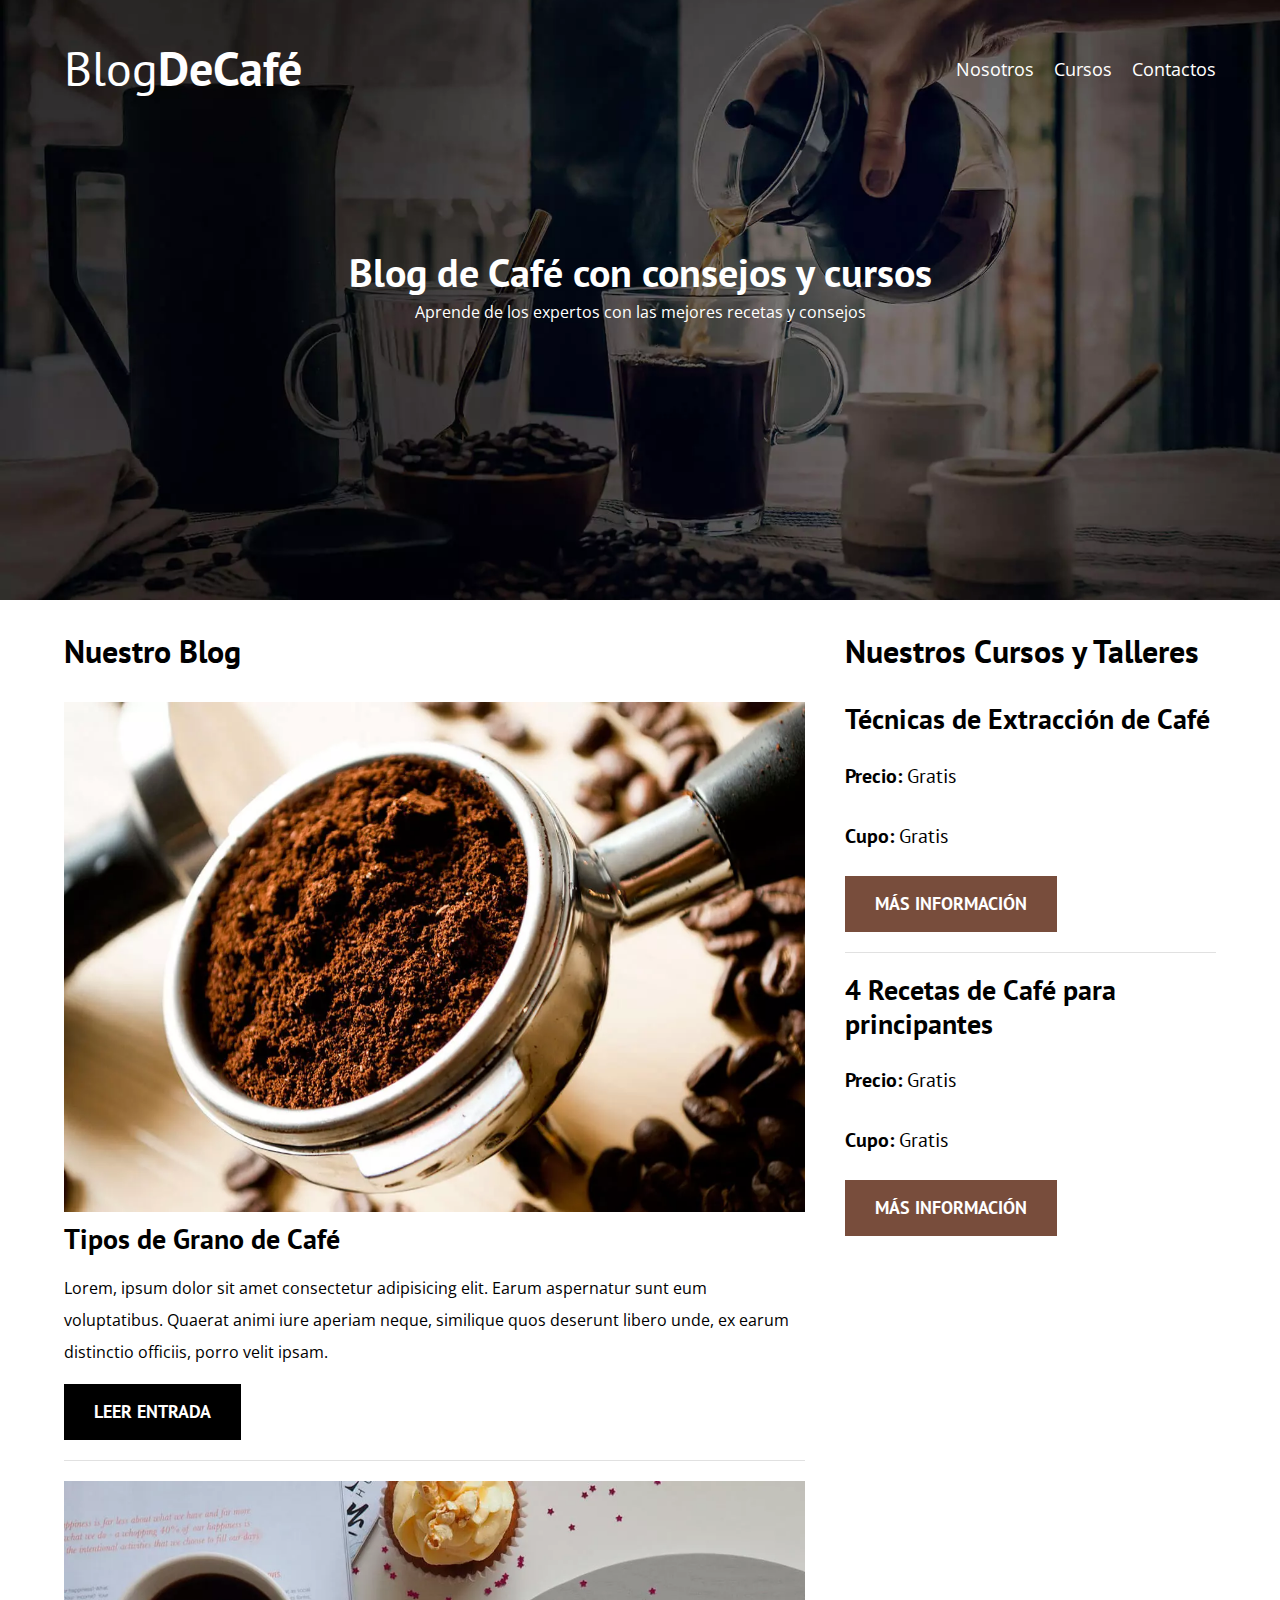
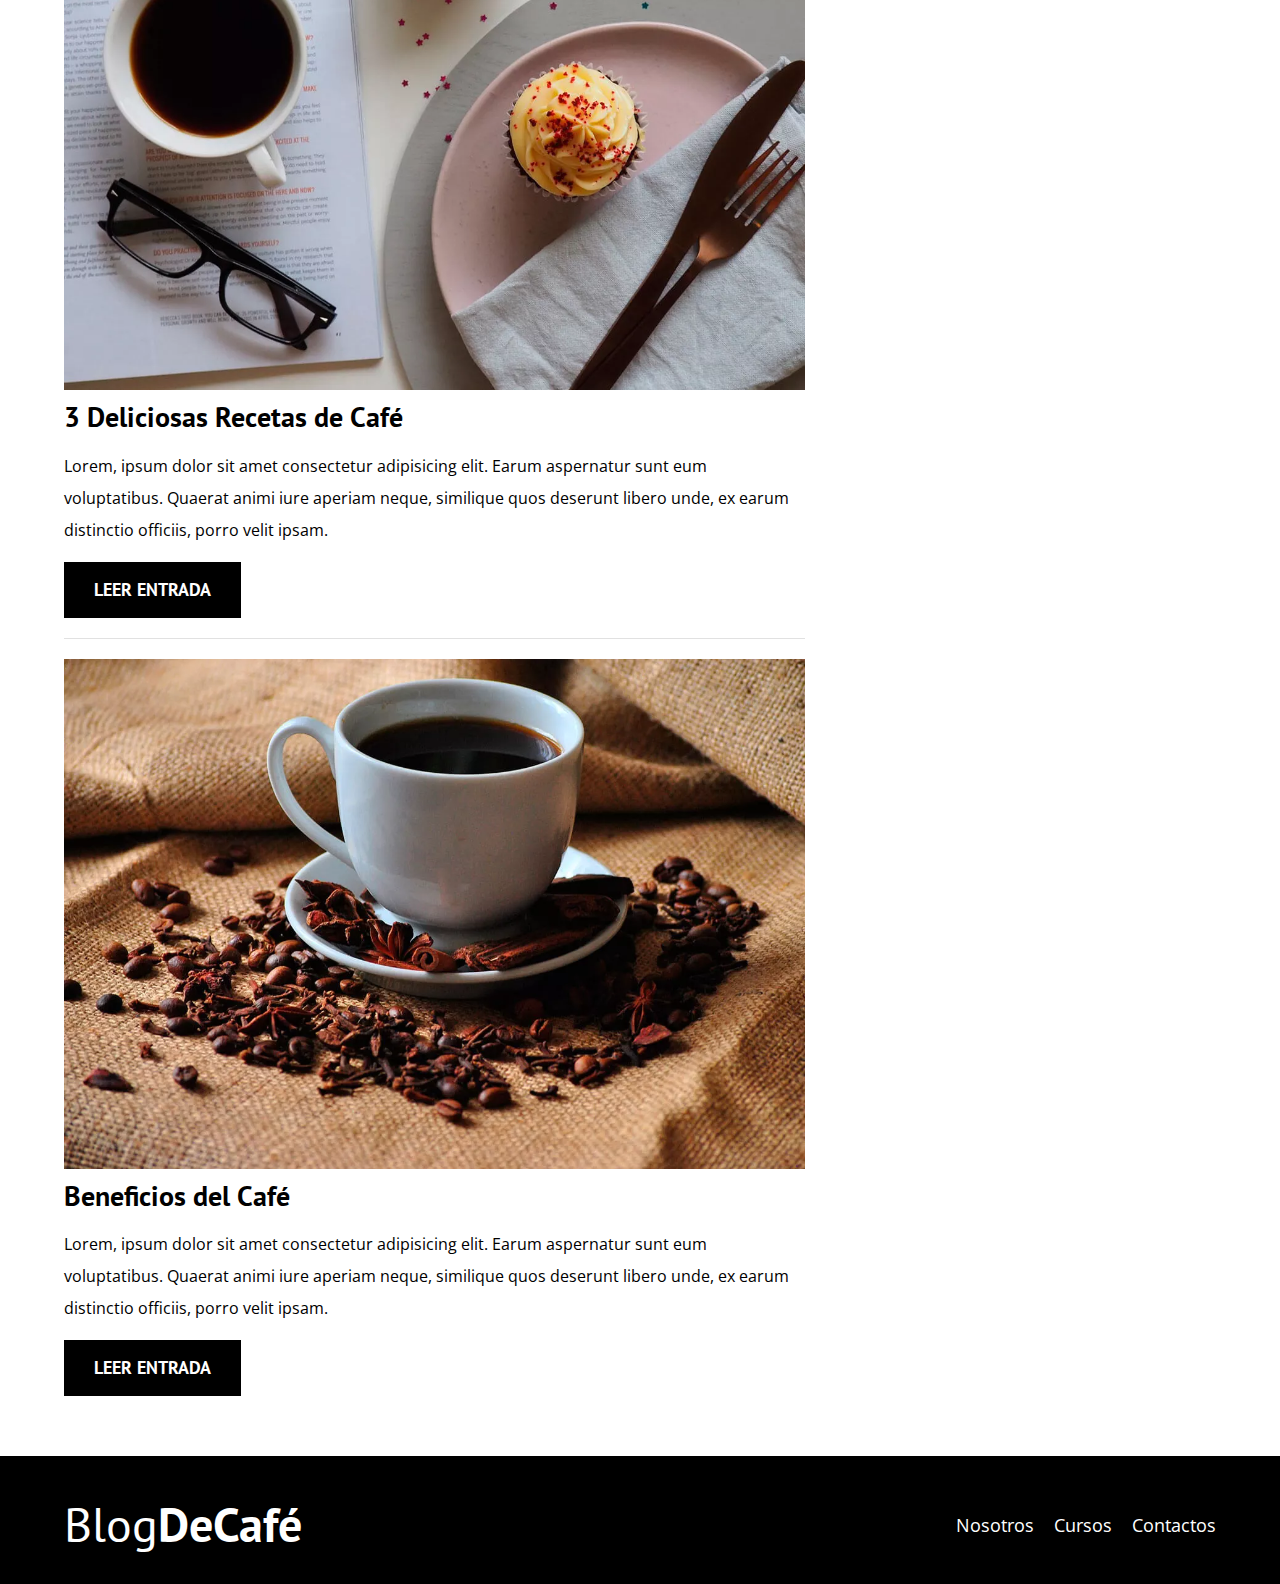
<file: index.html>
<!DOCTYPE html>
<html lang="en">
<head>
    <meta charset="UTF-8">
    <meta name="viewport" content="width=device-width, initial-scale=1.0">
    <title>BlogDeCafé</title>
    <meta name="description" content="Pagina Web de blog de Café">
    <!--Prefetch-->
    <link rel="prefetch" href="nosotros.html" as="document">
    <!--Preload-->
    <link rel="preload" href="css/normalize.css" as="style">
    <link rel="stylesheet" href="css/normalize.css">
    <link rel="preconnect" href="https://fonts.gstatic.com">
    <link rel="preload" href="https://fonts.googleapis.com/css2?family=Open+Sans&family=PT+Sans:wght@400;700&display=swap" as="font" crossorigin="crossorigin">
    <link href="https://fonts.googleapis.com/css2?family=Open+Sans&family=PT+Sans:wght@400;700&display=swap" rel="stylesheet">
    <link rel="preload" href="css/style.css" as="style">
    <link rel="stylesheet" href="css/style.css">

</head>
<body>
    <header class="header">
        <div class="contenedor">
            <div class="barra">
                <a href="index.html" class="logo">
                    <h1 class="logo__nombre no-margin centrar-texto">Blog<span class="logo__bold">DeCafé</span></h1>
                </a>
                <nav class="navegacion">
                    <a href="nosotros.html" class="navegacion__enlace">Nosotros</a>
                    <a href="cursos.html" class="navegacion__enlace">Cursos</a>
                    <a href="contacto.html" class="navegacion__enlace">Contactos</a>
                </nav>
            </div>
        </div>
        <div class="header__texto">
            <h2 class="no-margin">Blog de Café con consejos y cursos</h2>
            <p class="no-margin">Aprende de los expertos con las mejores recetas y consejos</p>
        </div>

    </header>
    <div class="contenedor contenido-principal">
        <main class="blog">
            <h3>Nuestro Blog</h3>
            <article class="entrada">
                <div class="entrada__imagen">
                    <picture>
                        <source loading="lazy" srcset="img/blog1.webp" type="image/webp">
                        <img loading="lazy" src="img/blog1.jpg" alt="Imagen Blog">
                    </picture>
                </div>
                <div class="entrada__contenido">
                    <h4 class="no-margin">Tipos de Grano de Café</h4>
                    <p>Lorem, ipsum dolor sit amet consectetur adipisicing elit. Earum aspernatur sunt eum voluptatibus. Quaerat animi iure aperiam neque, similique quos deserunt libero unde, ex earum distinctio officiis, porro velit ipsam.</p>
                    <a href="entrada.html" class="boton boton--primario">Leer Entrada</a>
                </div>
            </article> <!--Fin Entrada-->
            <article class="entrada">
                <div class="entrada__imagen">
                    <picture>
                        <source loading="lazy" srcset="img/blog2.webp" type="image/webp">
                        <img loading="lazy" src="img/blog2.jpg" alt="Imagen Blog">
                    </picture>
                </div>
                <div class="entrada__contenido">
                    <h4 class="no-margin">3 Deliciosas Recetas de Café</h4>
                    <p>Lorem, ipsum dolor sit amet consectetur adipisicing elit. Earum aspernatur sunt eum voluptatibus. Quaerat animi iure aperiam neque, similique quos deserunt libero unde, ex earum distinctio officiis, porro velit ipsam.</p>
                    <a href="entrada.html" class="boton boton--primario">Leer Entrada</a>
                </div>
            </article> <!--Fin Entrada-->
            <article class="entrada">
                <div class="entrada__imagen">
                    <picture>
                        <source loading="lazy" srcset="img/blog3.webp" type="image/webp">
                        <img loading="lazy" src="img/blog3.jpg" alt="Imagen Blog">
                    </picture>
                </div>
                <div class="entrada__contenido">
                    <h4 class="no-margin">Beneficios del Café</h4>
                    <p>Lorem, ipsum dolor sit amet consectetur adipisicing elit. Earum aspernatur sunt eum voluptatibus. Quaerat animi iure aperiam neque, similique quos deserunt libero unde, ex earum distinctio officiis, porro velit ipsam.</p>
                    <a href="entrada.html" class="boton boton--primario">Leer Entrada</a>
                </div>
            </article> <!--Fin Entrada-->

        </main>
        <aside class="sidebar">
            <h3>Nuestros Cursos y Talleres</h3>
            <ul class="cursos no-padding">
                <li class="widget-curso">
                    <h4 class="no-margin">Técnicas de Extracción de Café</h4>
                    <p class="widget-curso__label">Precio: 
                        <span class="widget-curso__info">Gratis</span>
                    </p>
                    <p class="widget-curso__label">Cupo: 
                        <span class="widget-curso__info">Gratis</span>
                    </p>
                    <a href="entrada.html" class="boton boton--secundario">Más Información</a>

                </li>
                <li class="widget-curso">
                    <h4 class="no-margin">4 Recetas de Café para principantes</h4>
                    <p class="widget-curso__label">Precio: 
                        <span class="widget-curso__info">Gratis</span>
                    </p>
                    <p class="widget-curso__label">Cupo: 
                        <span class="widget-curso__info">Gratis</span>
                    </p>
                    <a href="entrada.html" class="boton boton--secundario">Más Información</a>

                </li>
            </ul>

        </aside>
    </div>
    <footer class="footer">
        <div class="contenedor">
            <div class="barra">
                <a href="index.html" class="logo">
                    <h1 class="logo__nombre no-margin centrar-texto">Blog<span class="logo__bold">DeCafé</span></h1>
                </a>
                <nav class="navegacion">
                    <a href="nosotros.html" class="navegacion__enlace">Nosotros</a>
                    <a href="cursos.html" class="navegacion__enlace">Cursos</a>
                    <a href="contacto.html" class="navegacion__enlace">Contactos</a>
                </nav>
            </div>
        </div>
    </footer>
    <script src="js/modernizr.js"></script>
</body>
</html>
</file>
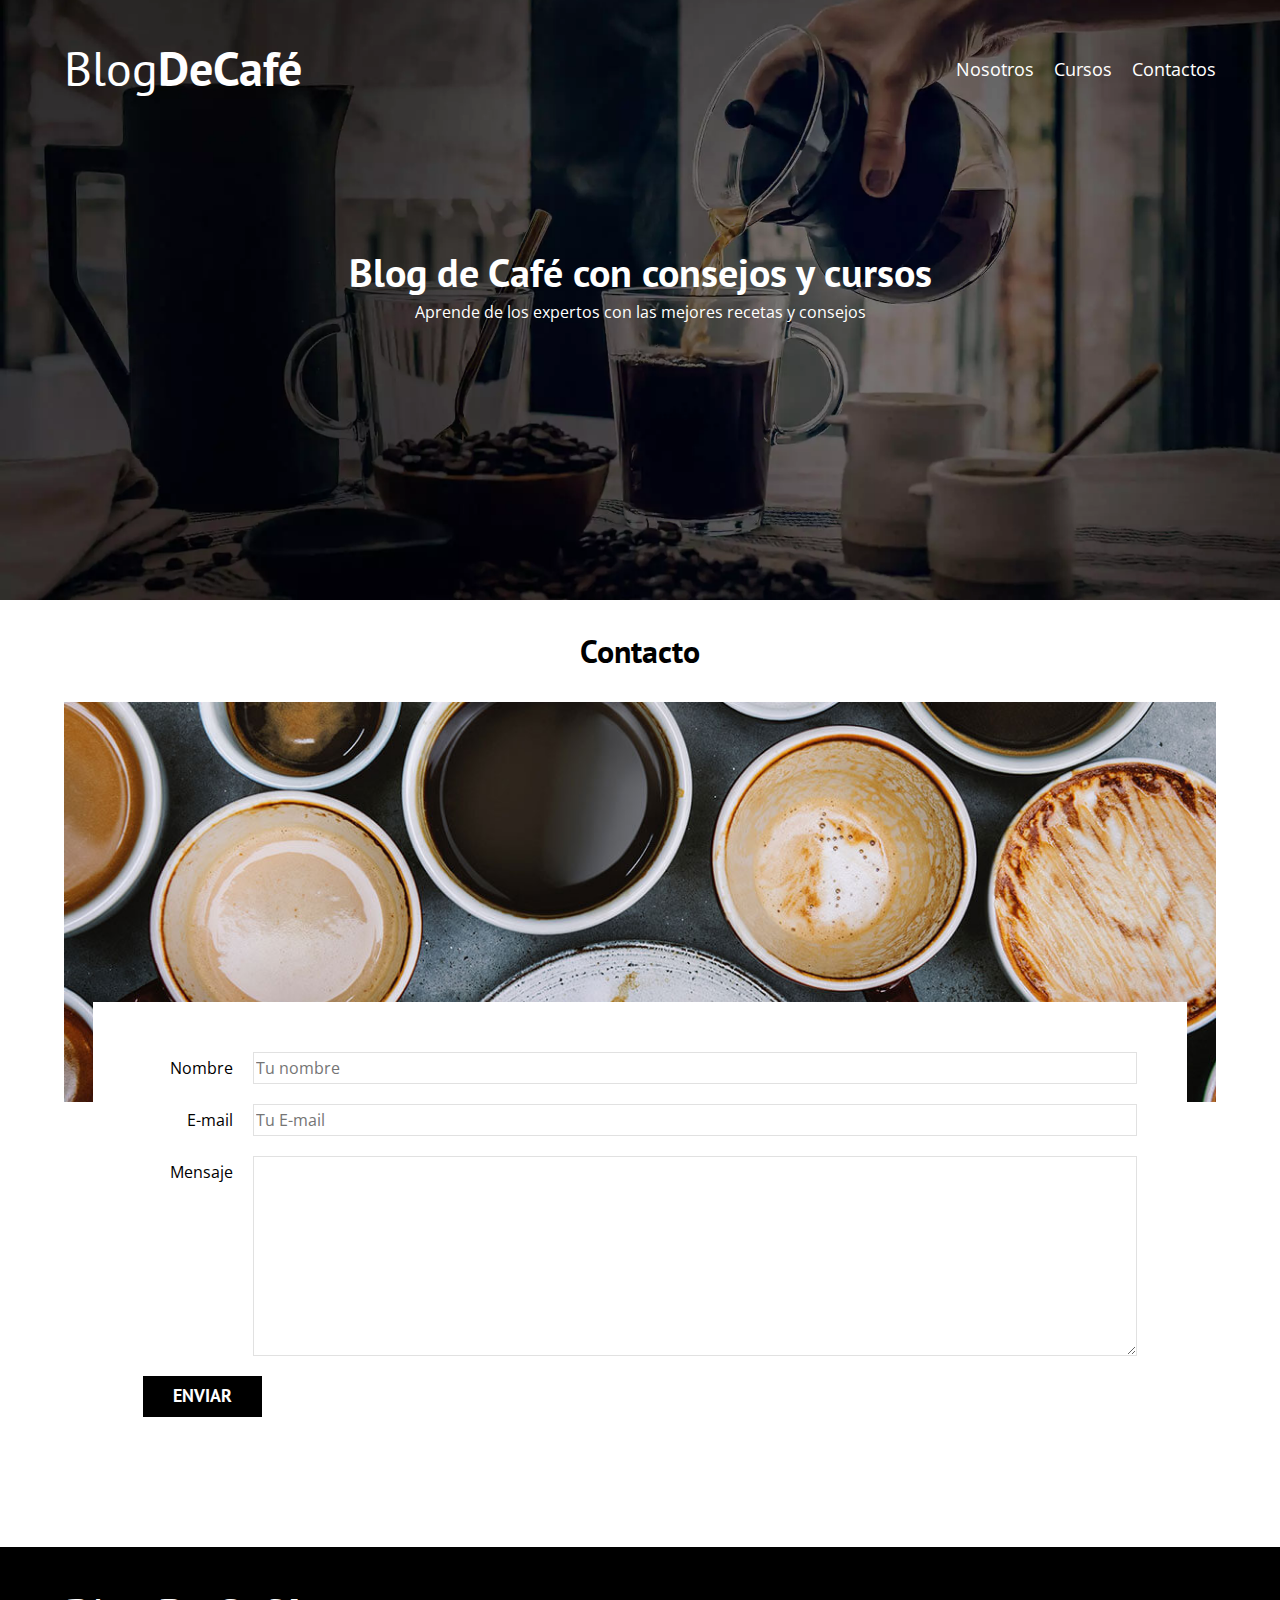
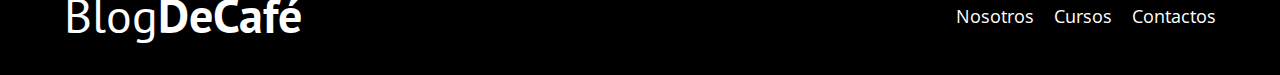
<file: contacto.html>
<!DOCTYPE html>
<html lang="en">
<head>
    <meta charset="UTF-8">
    <meta name="viewport" content="width=device-width, initial-scale=1.0">
    <title>BlogDeCafé</title>
    <link rel="stylesheet" href="css/normalize.css">
    <link rel="preconnect" href="https://fonts.gstatic.com">
    <link rel="preconnect" href="https://fonts.gstatic.com">
    <link href="https://fonts.googleapis.com/css2?family=Open+Sans&family=PT+Sans:wght@400;700&display=swap" rel="stylesheet">
    <link rel="stylesheet" href="css/style.css">
</head>
<body>
    <header class="header">
        <div class="contenedor">
            <div class="barra">
                <a href="index.html" class="logo">
                    <h1 class="logo__nombre no-margin centrar-texto">Blog<span class="logo__bold">DeCafé</span></h1>
                </a>
                <nav class="navegacion">
                    <a href="nosotros.html" class="navegacion__enlace">Nosotros</a>
                    <a href="cursos.html" class="navegacion__enlace">Cursos</a>
                    <a href="contacto.html" class="navegacion__enlace">Contactos</a>
                </nav>
            </div>
        </div>
        <div class="header__texto">
            <h2 id="heading" class="no-margin">Blog de Café con consejos y cursos</h2>
            <p class="no-margin">Aprende de los expertos con las mejores recetas y consejos</p>
        </div>

    </header>
    <main class="contenedor">
        <h3 class="centrar-texto">Contacto</h3>
        <div class="contacto-bg"></div>
        <form class="formulario">
            <div class="campo">
                <label class="campo__label" for="nombre">Nombre</label>
                <input class="campo__field"    type="text" placeholder="Tu nombre" id="nombre">
            </div>
            <div class="campo">
                <label class="campo__label" for="email">E-mail</label>
                <input class="campo__field" type="email" placeholder="Tu E-mail" id="email">
            </div>
            <div class="campo">
                <label class="campo__label" for="mensaje">Mensaje</label>
                <textarea class="campo__field campo__field--textarea" name="" id="mensaje"></textarea>
            </div>
            <div class="campo">
                <input type="submit" value="enviar" class="boton boton--primario">
            </div>
        </form>
        
    </main>
    <footer class="footer">
        <div class="contenedor">
            <div class="barra">
                <a href="index.html" class="logo">
                    <h1 class="logo__nombre no-margin centrar-texto">Blog<span class="logo__bold">DeCafé</span></h1>
                </a>
                <nav class="navegacion">
                    <a href="nosotros.html" class="navegacion__enlace">Nosotros</a>
                    <a href="cursos.html" class="navegacion__enlace">Cursos</a>
                    <a href="contacto.html" class="navegacion__enlace">Contactos</a>
                </nav>
            </div>
        </div>
    </footer>
    <script src="js/modernizr.js"></script>
</body>
</html>
</file>
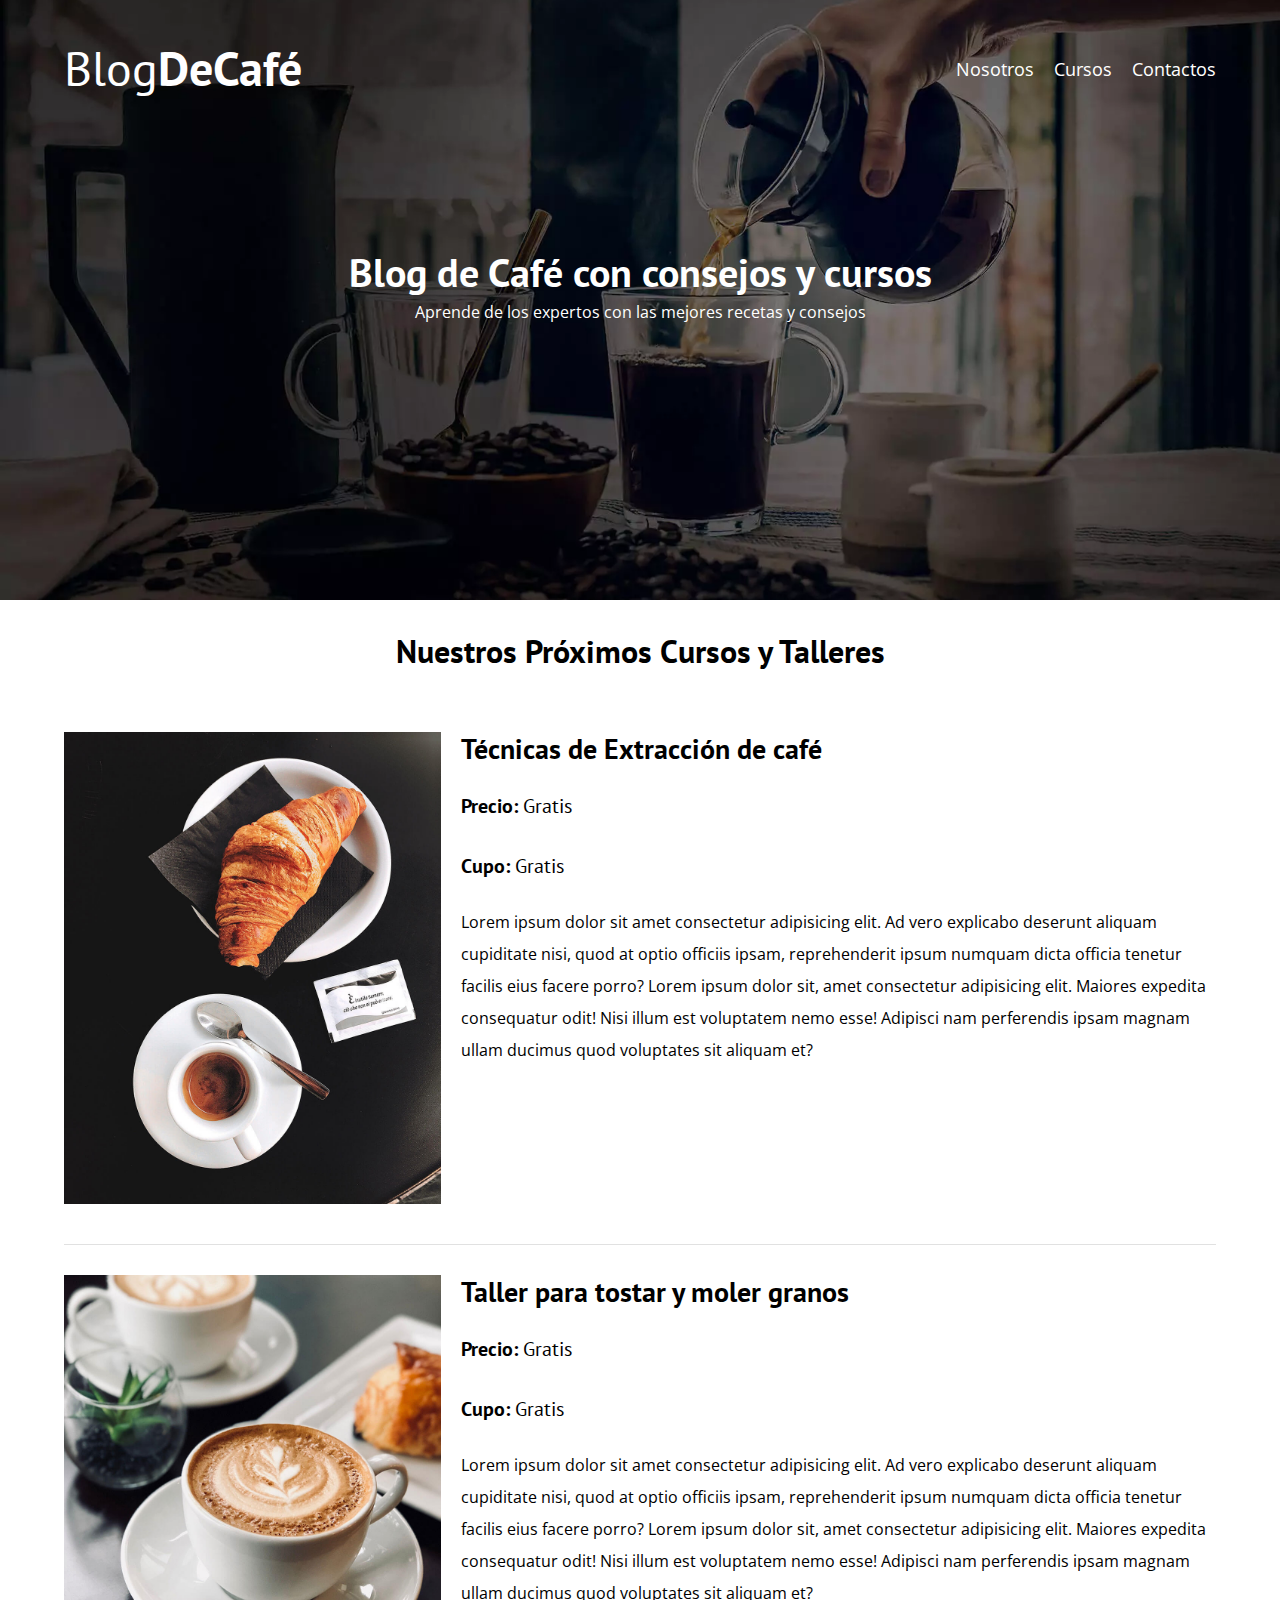
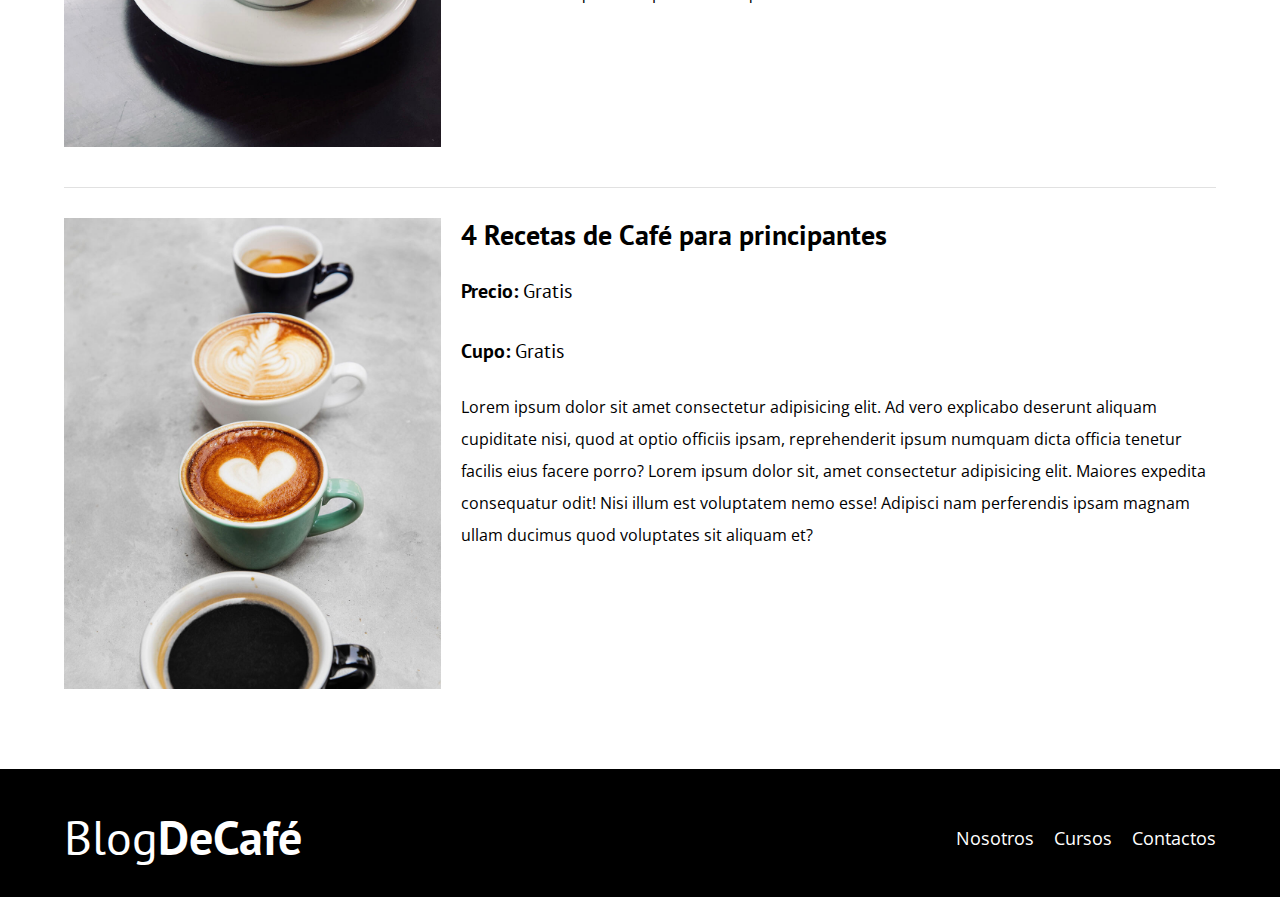
<file: cursos.html>
<!DOCTYPE html>
<html lang="en">
<head>
    <meta charset="UTF-8">
    <meta name="viewport" content="width=device-width, initial-scale=1.0">
    <title>BlogDeCafé</title>
    <link rel="stylesheet" href="css/normalize.css">
    <link rel="preconnect" href="https://fonts.gstatic.com">
    <link rel="preconnect" href="https://fonts.gstatic.com">
    <link href="https://fonts.googleapis.com/css2?family=Open+Sans&family=PT+Sans:wght@400;700&display=swap" rel="stylesheet">
    <link rel="stylesheet" href="css/style.css">
</head>
<body>
    <header class="header">
        <div class="contenedor">
            <div class="barra">
                <a href="index.html" class="logo">
                    <h1 class="logo__nombre no-margin centrar-texto">Blog<span class="logo__bold">DeCafé</span></h1>
                </a>
                <nav class="navegacion">
                    <a href="nosotros.html" class="navegacion__enlace">Nosotros</a>
                    <a href="cursos.html" class="navegacion__enlace">Cursos</a>
                    <a href="contacto.html" class="navegacion__enlace">Contactos</a>
                </nav>
            </div>
        </div>
        <div class="header__texto">
            <h2 class="no-margin">Blog de Café con consejos y cursos</h2>
            <p class="no-margin">Aprende de los expertos con las mejores recetas y consejos</p>
        </div>

    </header>
    <main class="contenedor">
        <h3 class="centrar-texto">Nuestros Próximos Cursos y Talleres</h3>
        <div class="curso">
            <div class="curso__imagen">
                <img src="img/curso1.jpg" alt="Imagen Curso">
            </div>
            <div class="curso__informacion">
                <h4 class="no-margin">Técnicas de Extracción de café</h4>
                <p class="curso__label">Precio: 
                    <span class="curso__info">Gratis</span>
                </p>
                <p class="curso__label">Cupo: 
                    <span class="curso__info">Gratis</span>
                </p>
                <div class="curso__descripcion">
                    <p>Lorem ipsum dolor sit amet consectetur adipisicing elit. Ad vero explicabo deserunt aliquam cupiditate nisi, quod at optio officiis ipsam, reprehenderit ipsum numquam dicta officia tenetur facilis eius facere porro?
                        Lorem ipsum dolor sit, amet consectetur adipisicing elit. Maiores expedita consequatur odit! Nisi illum est voluptatem nemo esse! Adipisci nam perferendis ipsam magnam ullam ducimus quod voluptates sit aliquam et?
                    </p>
                </div>
            </div>

        </div> <!--Fin Curso-->
        <div class="curso">
            <div class="curso__imagen">
                <img src="img/curso2.jpg" alt="Imagen Curso">
            </div>
            <div class="curso__informacion">
                <h4 class="no-margin">Taller para tostar y moler granos</h4>
                <p class="curso__label">Precio: 
                    <span class="curso__info">Gratis</span>
                </p>
                <p class="curso__label">Cupo: 
                    <span class="curso__info">Gratis</span>
                </p>
                <div class="curso__descripcion">
                    <p>Lorem ipsum dolor sit amet consectetur adipisicing elit. Ad vero explicabo deserunt aliquam cupiditate nisi, quod at optio officiis ipsam, reprehenderit ipsum numquam dicta officia tenetur facilis eius facere porro?
                        Lorem ipsum dolor sit, amet consectetur adipisicing elit. Maiores expedita consequatur odit! Nisi illum est voluptatem nemo esse! Adipisci nam perferendis ipsam magnam ullam ducimus quod voluptates sit aliquam et?
                    </p>
                </div>
            </div>

        </div> <!--Fin Curso-->
        <div class="curso">
            <div class="curso__imagen">
                <img src="img/curso3.jpg" alt="Imagen Curso">
            </div>
            <div class="curso__informacion">
                <h4 class="no-margin">4 Recetas de Café para principantes</h4>
                <p class="curso__label">Precio: 
                    <span class="curso__info">Gratis</span>
                </p>
                <p class="curso__label">Cupo: 
                    <span class="curso__info">Gratis</span>
                </p>
                <div class="curso__descripcion">
                    <p>Lorem ipsum dolor sit amet consectetur adipisicing elit. Ad vero explicabo deserunt aliquam cupiditate nisi, quod at optio officiis ipsam, reprehenderit ipsum numquam dicta officia tenetur facilis eius facere porro?
                        Lorem ipsum dolor sit, amet consectetur adipisicing elit. Maiores expedita consequatur odit! Nisi illum est voluptatem nemo esse! Adipisci nam perferendis ipsam magnam ullam ducimus quod voluptates sit aliquam et?
                    </p>
                </div>
            </div>

        </div> <!--Fin Curso-->
        
    </main>
    <footer class="footer">
        <div class="contenedor">
            <div class="barra">
                <a href="index.html" class="logo">
                    <h1 class="logo__nombre no-margin centrar-texto">Blog<span class="logo__bold">DeCafé</span></h1>
                </a>
                <nav class="navegacion">
                    <a href="nosotros.html" class="navegacion__enlace">Nosotros</a>
                    <a href="cursos.html" class="navegacion__enlace">Cursos</a>
                    <a href="contacto.html" class="navegacion__enlace">Contactos</a>
                </nav>
            </div>
        </div>
    </footer>
    <script src="js/modernizr.js"></script>
</body>
</html>
</file>
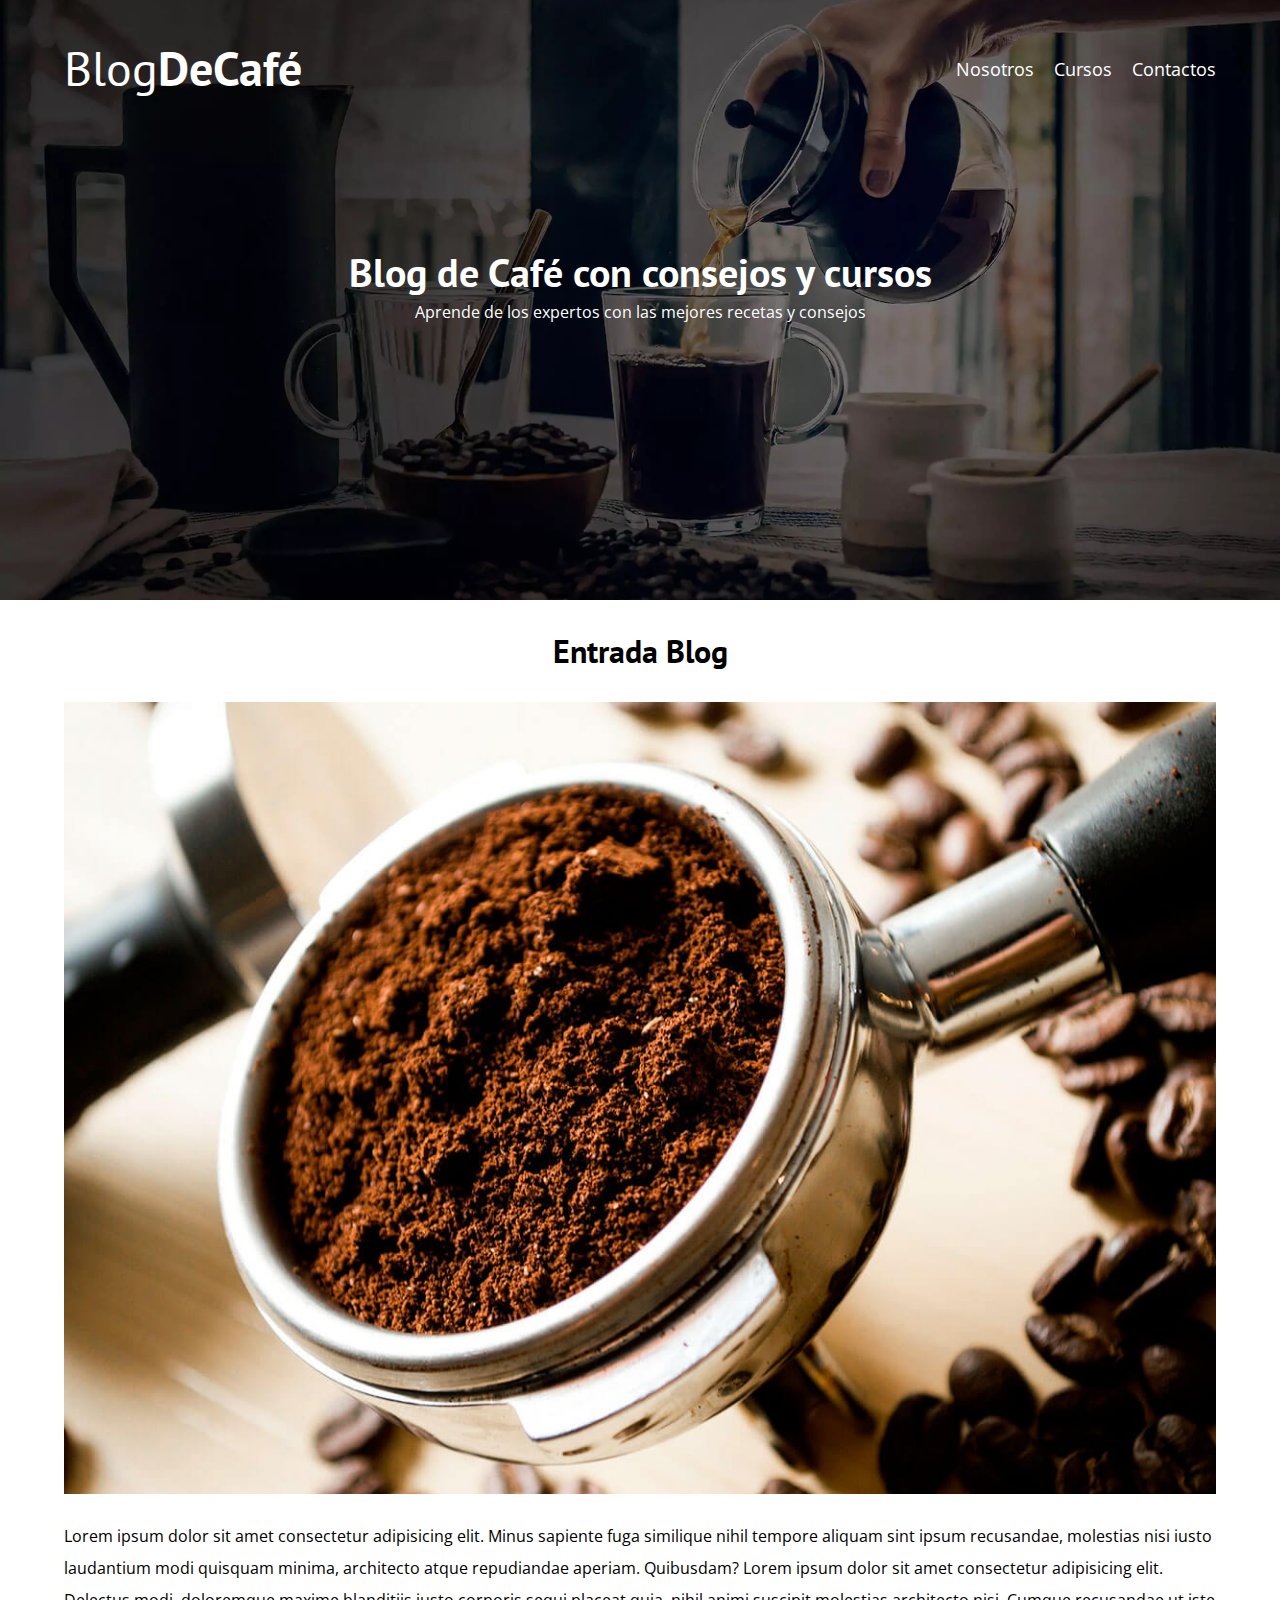
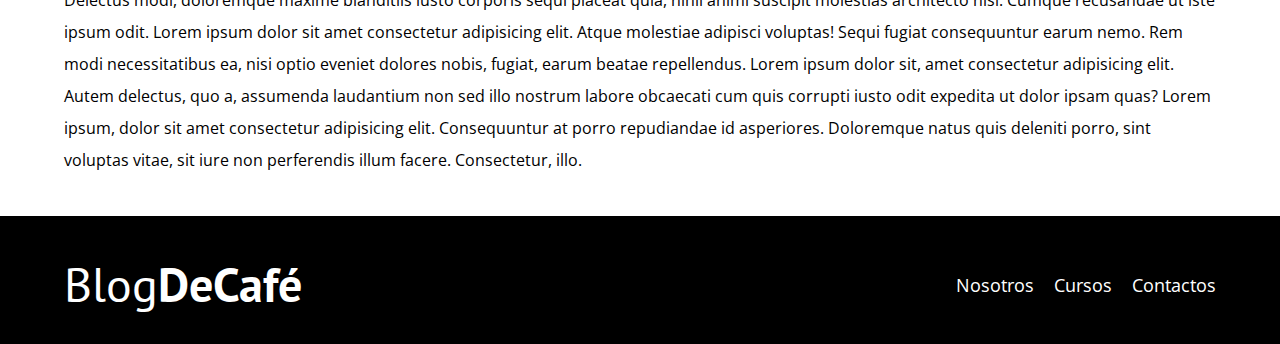
<file: entrada.html>
<!DOCTYPE html>
<html lang="en">
<head>
    <meta charset="UTF-8">
    <meta name="viewport" content="width=device-width, initial-scale=1.0">
    <title>BlogDeCafé</title>
    <link rel="stylesheet" href="css/normalize.css">
    <link rel="preconnect" href="https://fonts.gstatic.com">
    <link rel="preconnect" href="https://fonts.gstatic.com">
    <link href="https://fonts.googleapis.com/css2?family=Open+Sans&family=PT+Sans:wght@400;700&display=swap" rel="stylesheet">
    <link rel="stylesheet" href="css/style.css">
</head>
<body>
    <header class="header">
        <div class="contenedor">
            <div class="barra">
                <a href="index.html" class="logo">
                    <h1 class="logo__nombre no-margin centrar-texto">Blog<span class="logo__bold">DeCafé</span></h1>
                </a>
                <nav class="navegacion">
                    <a href="nosotros.html" class="navegacion__enlace">Nosotros</a>
                    <a href="cursos.html" class="navegacion__enlace">Cursos</a>
                    <a href="contacto.html" class="navegacion__enlace">Contactos</a>
                </nav>
            </div>
        </div>
        <div class="header__texto">
            <h2 class="no-margin">Blog de Café con consejos y cursos</h2>
            <p class="no-margin">Aprende de los expertos con las mejores recetas y consejos</p>
        </div>

    </header>
    <main class="contenedor">
        <h3 class="centrar-texto">Entrada Blog</h3>
        <div class="entrada-blog">
            <div class="entrada-blog__imagen">
                <img src="img/blog1.jpg" alt="Imagen Entrada">

            </div>
            <div class="entrada-blog__info">
                <p>
                    Lorem ipsum dolor sit amet consectetur adipisicing elit. Minus sapiente fuga similique nihil tempore aliquam sint ipsum recusandae, molestias nisi iusto laudantium modi quisquam minima, architecto atque repudiandae aperiam. Quibusdam?
                    Lorem ipsum dolor sit amet consectetur adipisicing elit. Delectus modi, doloremque maxime blanditiis iusto corporis sequi placeat quia, nihil animi suscipit molestias architecto nisi. Cumque recusandae ut iste ipsum odit.
                    Lorem ipsum dolor sit amet consectetur adipisicing elit. Atque molestiae adipisci voluptas! Sequi fugiat consequuntur earum nemo. Rem modi necessitatibus ea, nisi optio eveniet dolores nobis, fugiat, earum beatae repellendus.
                    Lorem ipsum dolor sit, amet consectetur adipisicing elit. Autem delectus, quo a, assumenda laudantium non sed illo nostrum labore obcaecati cum quis corrupti iusto odit expedita ut dolor ipsam quas?
                    Lorem ipsum, dolor sit amet consectetur adipisicing elit. Consequuntur at porro repudiandae id asperiores. Doloremque natus quis deleniti porro, sint voluptas vitae, sit iure non perferendis illum facere. Consectetur, illo.
                </p>
            </div> 

        </div>
        
    </main>
    <footer class="footer">
        <div class="contenedor">
            <div class="barra">
                <a href="index.html" class="logo">
                    <h1 class="logo__nombre no-margin centrar-texto">Blog<span class="logo__bold">DeCafé</span></h1>
                </a>
                <nav class="navegacion">
                    <a href="nosotros.html" class="navegacion__enlace">Nosotros</a>
                    <a href="cursos.html" class="navegacion__enlace">Cursos</a>
                    <a href="contacto.html" class="navegacion__enlace">Contactos</a>
                </nav>
            </div>
        </div>
    </footer>
    <script src="js/modernizr.js"></script>
</body>
</html>
</file>
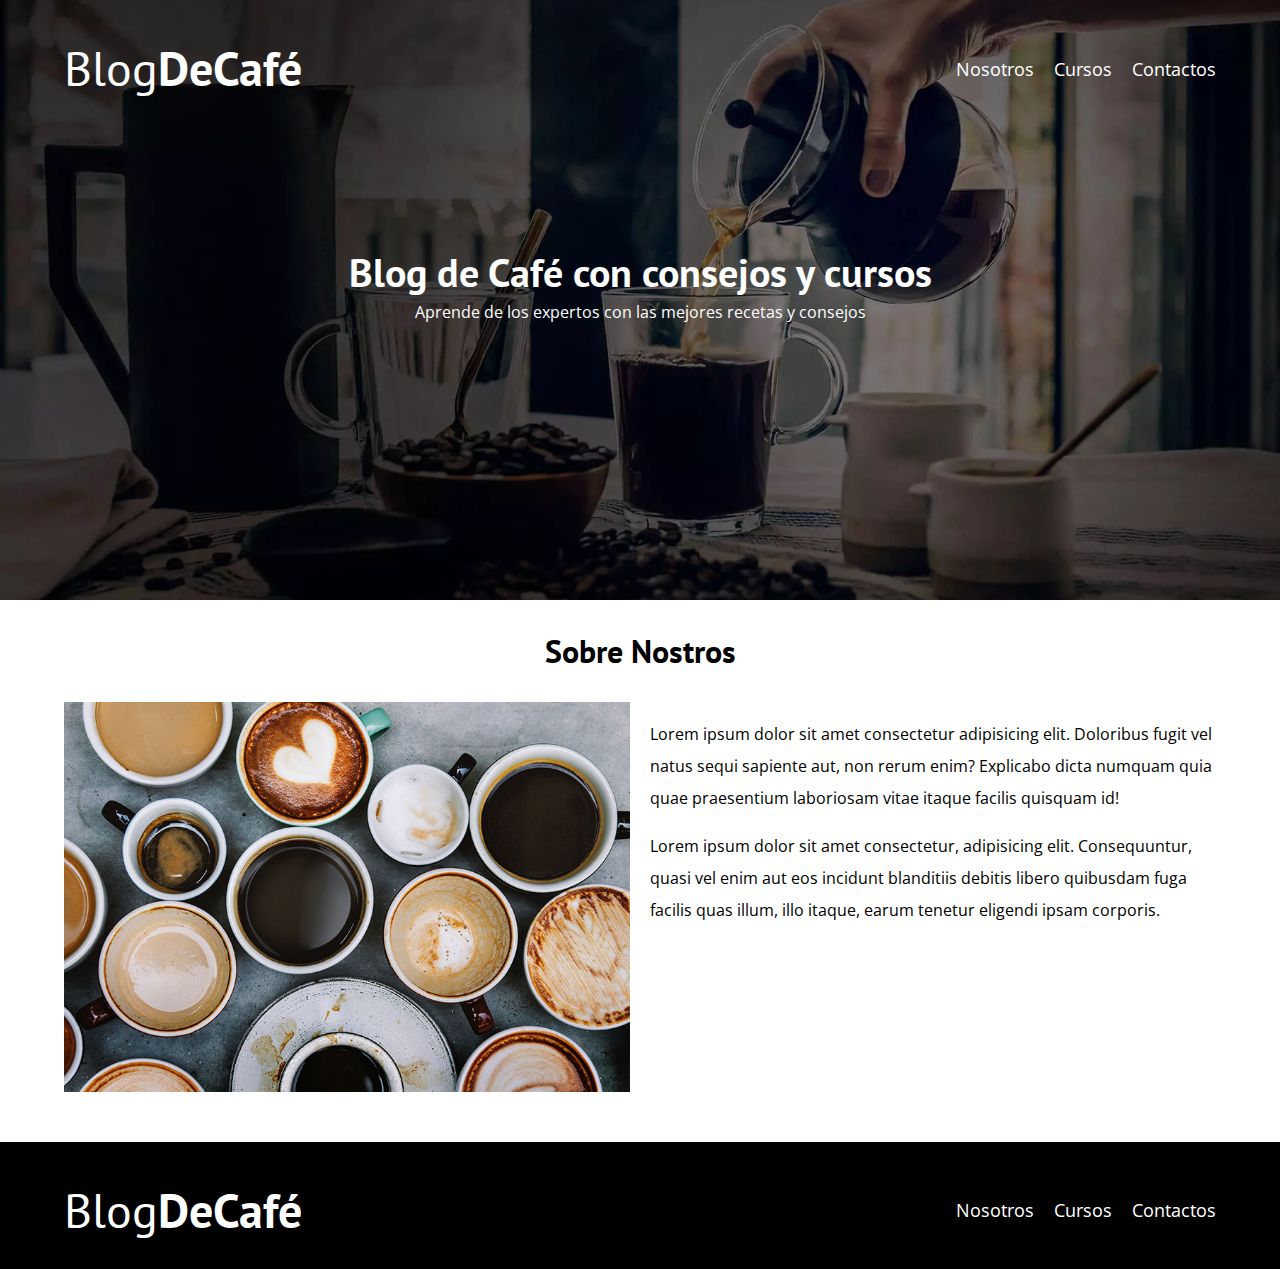
<file: nosotros.html>
<!DOCTYPE html>
<html lang="en">
<head>
    <meta charset="UTF-8">
    <meta name="viewport" content="width=device-width, initial-scale=1.0">
    <title>BlogDeCafé</title>
    <link rel="stylesheet" href="css/normalize.css">
    <link rel="preconnect" href="https://fonts.gstatic.com">
    <link rel="preconnect" href="https://fonts.gstatic.com">
    <link href="https://fonts.googleapis.com/css2?family=Open+Sans&family=PT+Sans:wght@400;700&display=swap" rel="stylesheet">
    <link rel="stylesheet" href="css/style.css">
</head>
<body>
    <header class="header">
        <div class="contenedor">
            <div class="barra">
                <a href="index.html" class="logo">
                    <h1 class="logo__nombre no-margin centrar-texto">Blog<span class="logo__bold">DeCafé</span></h1>
                </a>
                <nav class="navegacion">
                    <a href="nosotros.html" class="navegacion__enlace">Nosotros</a>
                    <a href="cursos.html" class="navegacion__enlace">Cursos</a>
                    <a href="contacto.html" class="navegacion__enlace">Contactos</a>
                </nav>
            </div>
        </div>
        <div class="header__texto">
            <h2 class="no-margin">Blog de Café con consejos y cursos</h2>
            <p class="no-margin">Aprende de los expertos con las mejores recetas y consejos</p>
        </div>

    </header>
    <main class="contenedor">
        <h3 class="centrar-texto">Sobre Nostros</h3>
        <div class="sobre-nosotros">
            <div class="sobre-nosotros__imagen">
                <img src="img/nosotros.jpg" alt="imagen nosotros">

            </div>
            <div class="sobre-nosotros__texto">
                <p>Lorem ipsum dolor sit amet consectetur adipisicing elit. Doloribus fugit vel natus sequi sapiente aut, non rerum enim? Explicabo dicta numquam quia quae praesentium laboriosam vitae itaque facilis quisquam id!</p>
                <p>Lorem ipsum dolor sit amet consectetur, adipisicing elit. Consequuntur, quasi vel enim aut eos incidunt blanditiis debitis libero quibusdam fuga facilis quas illum, illo itaque, earum tenetur eligendi ipsam corporis.</p>

            </div>

        </div>
        
    </main>
    <footer class="footer">
        <div class="contenedor">
            <div class="barra">
                <a href="index.html" class="logo">
                    <h1 class="logo__nombre no-margin centrar-texto">Blog<span class="logo__bold">DeCafé</span></h1>
                </a>
                <nav class="navegacion">
                    <a href="nosotros.html" class="navegacion__enlace">Nosotros</a>
                    <a href="cursos.html" class="navegacion__enlace">Cursos</a>
                    <a href="contacto.html" class="navegacion__enlace">Contactos</a>
                </nav>
            </div>
        </div>
    </footer>
    <script src="js/modernizr.js"></script>
</body>
</html>
</file>
<file: css/style.css>
:root{
    --fuenteHeading: 'PT Sans', sans-serif;
    --fuenteParrafos: 'Open Sans', sans-serif;
    
    --primario: #784D3C;
    --gris: #e1e1e1;
    --blanco: #FFF;
    --negro: #000;

}
html {
    box-sizing: border-box;
    font-size: 62.5%; /* 1rem = 10px*/
}
  *, *:before, *:after {
    box-sizing: inherit;
}
body{
    font-family: var(--fuenteParrafos);
    font-size: 1.6rem;
    line-height: 2;
}
/**Globales**/
.contenedor{
    width: min(90%, 120rem);
    margin: 0 auto;
}
a{
    text-decoration: none;
}
h1, h2, h3, h4{
    font-family: var(--fuenteHeading);
    line-height: 1.2;
}
h1{
    font-size: 4.8rem;
}
h2{
    font-size: 4rem;
}
h3{
    font-size: 3.2rem;
}
h4{
    font-size: 2.8rem;
}
img{
    max-width: 100%;
}
/**Utilidades**/
.no-margin{
    margin: 0;
}
.no-padding{
    padding: 0;
}
.centrar-texto{
    text-align: center;
}
/**Header**/
.webp .header{
    background-image: url(../img/banner.webp);
}
.no-webp .header{
    background-image: url(../img/banner.jpg);
}
.header{
    height: 60rem;
    background-size: cover;
    background-repeat: no-repeat;
    background-position: center center;
}
.header__texto{
    text-align: center;
    color: var(--blanco);
    margin-top: 5rem;
}
@media (min-width: 768px) {
   .header__texto{
       margin-top: 15rem;
   }
}
@media (min-width: 768px) {
   .barra{
       display: flex;
       justify-content: space-between;
       align-items: center;
   }
}
.barra{
    padding-top: 4rem;
}
.logo{
    color: var(--blanco);
}
.logo__nombre{
    font-weight: 400;
}
.logo__bold{
    font-weight: 700;
}
@media (min-width: 768px) {
    .navegacion{
        display: flex;
        gap: 2rem;
    }
}
.navegacion__enlace{
    display: block;
    text-align: center;
    font-size: 1.8rem;
    color: var(--blanco);
}
@media (min-width: 768px) {
   .contenido-principal{
       display: grid;
       grid-template-columns: 2fr 1fr;
       column-gap: 4rem;
   }
}
.entrada{
    border-bottom: 1px solid var(--gris);
    margin-bottom: 2rem;
}
.entrada:last-of-type{
    border: none;
    margin-bottom: 0;
}
.boton{
    display: block;
    font-family: var(--fuenteHeading);
    color: var(--blanco);
    text-align: center;
    padding: 1rem 3rem;
    font-size: 1.8rem;
    text-transform: uppercase;
    font-weight: 700;
    margin-bottom: 2rem;
    border:none;

}
@media (min-width: 768px) {
    .boton{
        display: inline-block;
    }
   
}
.boton:hover{
    cursor: pointer;
}
.boton--primario{
    background-color: var(--negro);

}
.boton--secundario{
    background-color: var(--primario);
}
.cursos{
    list-style: none;
}
.widget-curso{
    border-bottom: 1px solid var(--gris);
    margin-bottom: 2rem;
}
.widget-curso:last-of-type{
    border:none;
    margin-bottom: 0;
}
.widget-curso__label,
.curso__label{
    font-family: var(--fuenteHeading);
    font-weight: 700;
}
.widget-curso__info,
.curso__info{
    font-weight: 400;
}
.widget-curso__label,
.widget-curso__info,
.curso__label,
.curso__info{
    font-size: 2rem;
}

/**Footer**/
.footer{
    background-color: var(--negro);
    padding-bottom: 3rem;
    margin-top: 4rem;
}
/**Sobre Nosotros**/
@media (min-width: 768px) {
    .sobre-nosotros{
        display: grid;
        grid-template-columns: repeat(2,1fr);
        column-gap: 2rem;

    }
   
}
/**Cursos**/
.curso{
    padding: 3rem 0;
    border-bottom: 1px solid var(--gris);

}
@media (min-width: 768px) {
    .curso{
        display: grid;
        grid-template-columns: 1fr 2fr;
        column-gap: 2rem;
    }
   
}
.curso:last-of-type{
    border: none;
}

.contacto-bg{
    background-image: url(../img/contacto.jpg);
    height: 40rem;
    background-size: cover;
    background-repeat: no-repeat;
}

/**Formulario**/
.formulario{
    background-color: var(--blanco);
    margin: -10rem auto 0 auto;
    padding: 5rem;
    width: 95%;

}
.campo{
    display: flex;
    margin-bottom: 2rem;
    gap: 2rem;

}
.campo__label{
    flex: 0 0 9rem;
    text-align: right;
}
.campo__field{
    flex: 1;
    border: 1px solid var(--gris);
}
.campo__field--textarea{
    height: 20rem;

}
</file>
